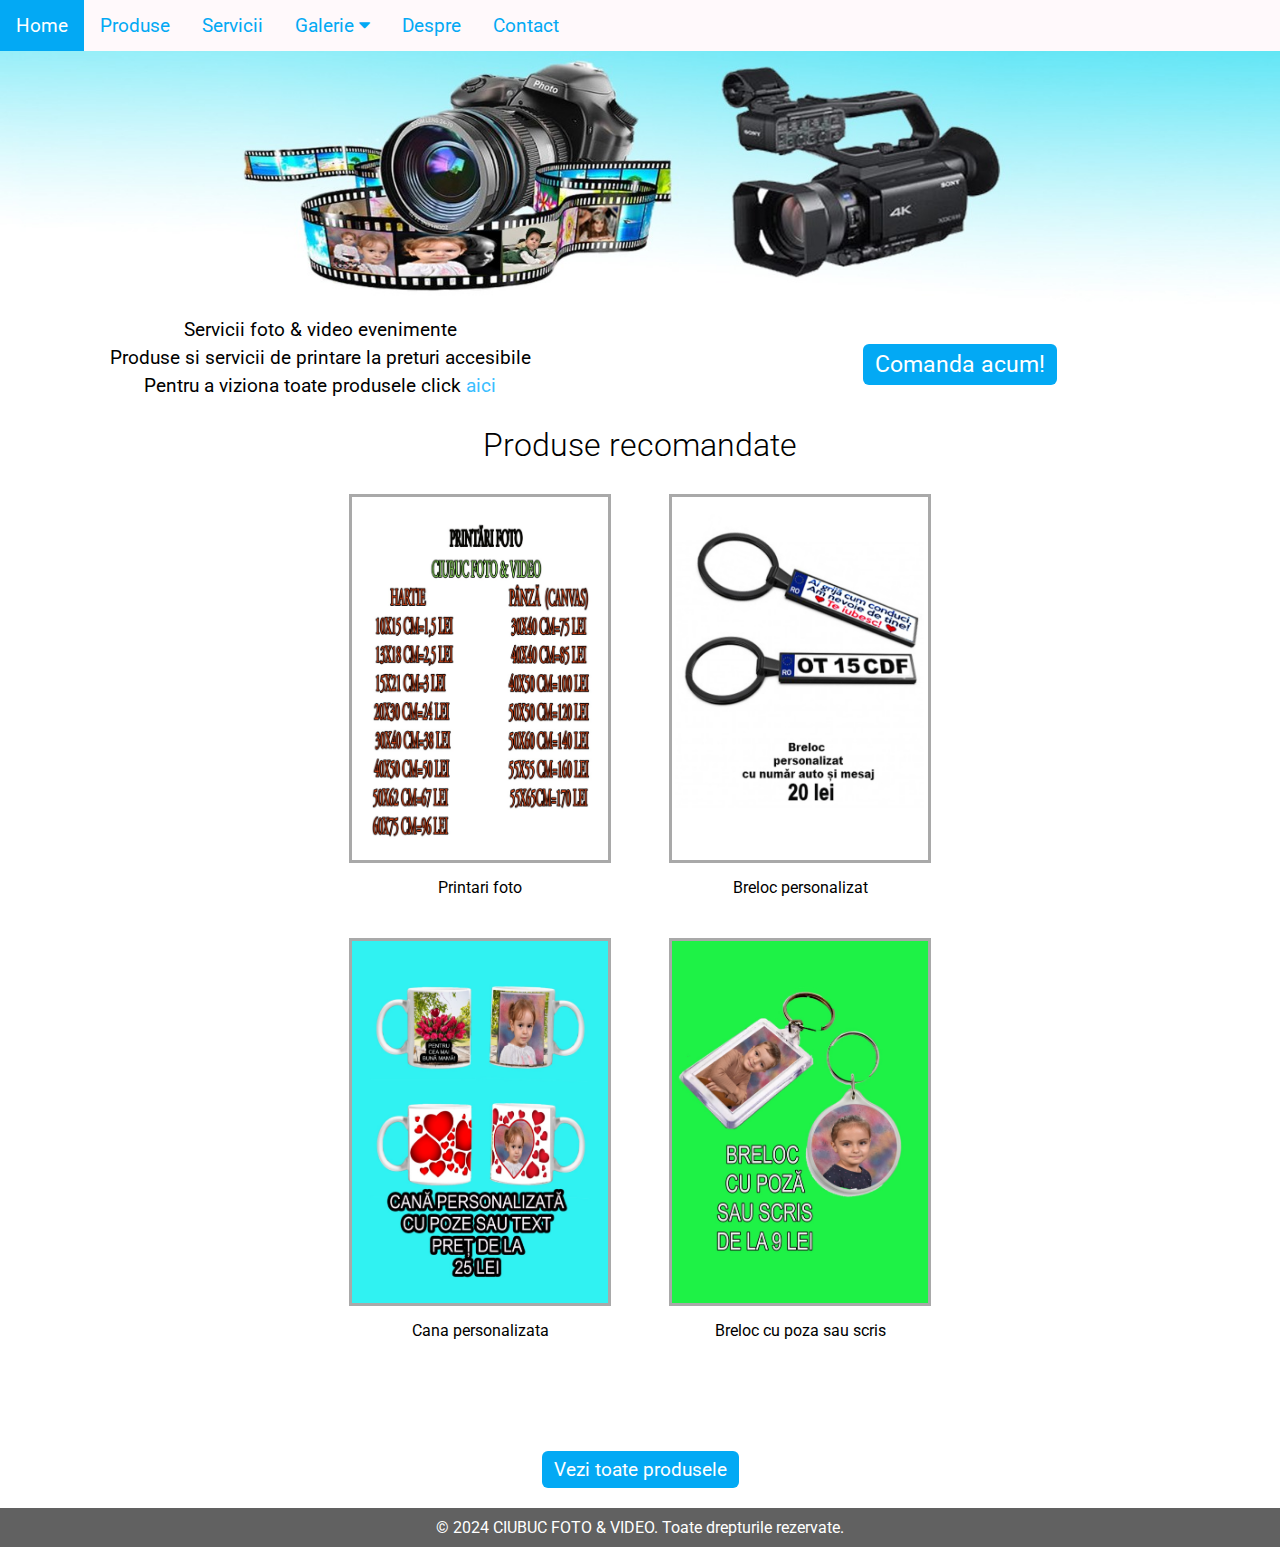
<file: index.html>
<!DOCTYPE html>
<html>
<head>
	<meta name="viewport" content="width=device-width, initial-scale=1.0">
    <meta http-equiv="Content-Type" content="text/html; charset=utf-8">
    <title>Ciubuc Foto & Video</title>
    <link rel="preconnect" href="https://fonts.gstatic.com">
    <link rel="stylesheet" href="https://cdnjs.cloudflare.com/ajax/libs/font-awesome/4.7.0/css/font-awesome.min.css">
    <link rel="icon" type="image/x-icon" href="icons8-camera-3d-fluency-32.png">
	<link href="https://fonts.googleapis.com/css2?family=Roboto&display=swap" rel="stylesheet">
    <style type="text/css">
        * {
            margin: 0;
            padding: 0;
        }
        body, html {
          min-height: 100%;
        }
        .bg {
          /* The image used */
          background-image: linear-gradient(rgba(255,255,255,0.8), rgba(255,255,255,0.8)), url("wedding_bg.jpg");

          /* Full height */
          height: 100%;

          /* Center and scale the image nicely */
          background-position: center;
          background-repeat: no-repeat;
          background-size: cover;

          /* Adjust background properties for smaller screens (mobile) */
          @media (max-width: 800px) {
            background-size: contain; /* or auto, or any other value that works for your design */
            background-repeat: repeat;
          }
        }
        main {
            font-family: 'Roboto', sans-serif;
        }
        #logo {
            height: 60px;
            padding-left: 20px;
            padding-right: 200px;
            align-content: flex-start;
        }

        /* TOP NAV STYLE START */

        /* Add a black background color to the top navigation */
        .topnav {
          position: fixed;
            width: 100%;
            left: 0;
            top: 0;
            margin: 0;
            background-color: #FFF9FB;
            z-index: 1;
        }

        /* Style the links inside the navigation bar */
        .topnav a {
          float: left;
          display: block;
          color: #03A9F4;
          background-color: #FFF9FB;
          text-align: center;
          padding: 14px 16px;
          text-decoration: none;
          font-size: 1.2em;
        }

        /* Add an active class to highlight the current page */
        .active {
          color: #2378a0;
        }

        /* Hide the link that should open and close the topnav on small screens */
        .topnav .icon {
          display: none;
        }

        /* Dropdown container - needed to position the dropdown content */
        .dropdown {
          float: left;
          overflow: hidden;
        }

        /* Style the dropdown button to fit inside the topnav */
        .dropdown .dropbtn {
          font-size: 1.2em;
          border: none;
          outline: none;
          color: #03A9F4;
          padding: 14px 16px;
          background-color: inherit;
          font-family: inherit;
          margin: 0;
        }

        /* Style the dropdown content (hidden by default) */
        .dropdown-content {
          display: none;
          position: absolute;
          background-color: #f9f9f9;
          min-width: 160px;
          box-shadow: 0px 8px 16px 0px rgba(0,0,0,0.2);
          z-index: 1;
        }

        /* Style the links inside the dropdown */
        .dropdown-content a {
          float: none;
          color: black;
          padding: 12px 16px;
          text-decoration: none;
          display: block;
          text-align: left;
        }

        /* Add a dark background on topnav links and the dropdown button on hover */
        .topnav a:hover, .dropdown:hover .dropbtn {
          background-color: #03A9F4;
          color: white;
        }

        /* Add a grey background to dropdown links on hover */
        .dropdown-content a:hover {
          background-color: #ddd;
          color: black;
        }

        /* Show the dropdown menu when the user moves the mouse over the dropdown button */
        .dropdown:hover .dropdown-content {
          display: block;
        }

        /* When the screen is less than 600 pixels wide, hide all links, except for the first one ("Home"). Show the link that contains should open and close the topnav (.icon) */
        @media screen and (max-width: 600px) {
          .topnav a:not(:first-child), .dropdown .dropbtn {
            display: none;
          }
          .topnav a.icon {
            float: right;
            display: block;
            padding: 12px 16px;
          }
        }

        /* The "responsive" class is added to the topnav with JavaScript when the user clicks on the icon. This class makes the topnav look good on small screens (display the links vertically instead of horizontally) */
        @media screen and (max-width: 600px) {
          .topnav.responsive {
            position: fixed;
            width: 100%;
            height: 100%;
            left: 0;
            top: 0;
            margin: 0;
            padding: 0;
            background-color: rgba(0, 0, 0, 0.8);
            z-index: 1;
        }
            .dropdown {
                color: #03A9F4;
                background-color: #FFF9FB;
            }
            h1 {
                margin-top: 30px;
            }
          .topnav.responsive a.icon {
            position: absolute;
            right: 0;
            top: 0;
            padding: 12px 16px;
          }
          .topnav.responsive a {
            float: none;
            display: block;
            text-align: left;
          }
          .topnav.responsive .dropdown {float: none;}
          .topnav.responsive .dropdown-content {position: relative;}
          .topnav.responsive .dropdown .dropbtn {
            display: block;
            width: 100%;
            text-align: left;
          }
        }

        /* TOP NAV STYLE END */
        
        .flex-container {
          display: flex;
          flex-direction: row;
          flex-wrap: wrap;
          justify-content: center;
          align-items: center;
          margin: 20px;
        }
        .hero {
            padding: 0;
            margin-top: 40px;
        }
        .hero img {
            max-width: 100%;
            display: block;
            border: none !important;
            padding: 0 !important;
        }
        #action {
            height: 90px;
            line-height: 28px;
            font-size: 1.2em;
            
        }
        #action a {
            text-decoration: none;
            color: #3ABEFF;
        }
        #action a:hover {
            text-decoration: underline;
        }
        .button {
            text-decoration: none;
            background-color: #03A9F4;
            color: white !important;
            padding: 7px 12px;
            margin-top: 50px;
            border-radius: 6px;
            font-size: 1.2em;
            font-weight: 400;
            position: relative;
            top: 50%;
        }
        .button:hover {
            background-color: #3ABEFF;
            color: white;
            text-decoration: none !important;
        }
        h1 {
            font-weight: 300;
            padding: 30px;
            text-align: center;
        }
        #recomandate p {
            margin-bottom: 30px;
        }
        .row {
          display: flex;
          flex-direction: row;
          text-align: center;
          flex-wrap: wrap;
          line-height: 20px;
          justify-content: center;
          align-items: flex-start;
        }
        .column-2 {
          flex: 50%;
          max-width: 50%;
          height: 100%;
        }
        .column-4 {
            flex: 25%;
            max-width: 25%;
        }
        .row img {
            max-width: 80%;
            border: 3px solid darkgray;
        }
        .row img:hover {
            transition: transform 1s ease;
            transform: scale(1.05);
        }
        .row p {
            padding: 10px;
        }
        section p {
            padding: 10px;
        }
        .footer-relative {
            background: #616161;
            padding: 10px 0;
            text-align: center;
            color: white;
            margin-top: 20px;
        }
        .footer-fixed {
            background: #616161;
            text-align: center;
            color: white;
            margin-top: 20px;
            position : absolute;
            padding: 10px 0;
            bottom : 0;
            width: 100%;
        }
        @media (max-width: 800px) {
            .flex-container {
                flex-direction: column;
                height: auto;
                position: relative;
            }
            #logo {
                padding: 0;
                margin-bottom: 20px;
            }   
        }
        @media (max-width: 800px) {
            .button {
                clear: both;
                margin: 0 auto;
            }
        }
        @media (max-width: 800px) {
            .hero {
                margin-top: 45px;
            }
        }
        @media (max-width: 800px) {
          .column-4 {
            flex: 50%;
            max-width: 50%;
          }
          h1 {
            text-align: center;
            padding: 10px;
          }
        }
        @media (max-width: 800px) {
          .column-2 {
            flex: 100%;
            max-width: 100%;
          }
          #action {
            padding: 20px;
            height: auto;
          }
          #second-column {
            margin-top: 15px;
            margin-bottom: 15px;
          }
        }
        @media (max-width: 600px) {
          .column-4 {
            flex: 100%;
            max-width: 100%;
          }
        }
    </style>
</head>
<body>
    <!-- Main Content -->
    <main>
        <!-- <div id="logo-container">
            <img src="logo-no-background-black.png" id="logo">
        </div> -->
    <!-- Header -->
    <div class="topnav" id="myTopnav">
      <a href="index.html" class="active">Home</a>
      <a href="produse.html">Produse</a>
      <a href="servicii.html">Servicii</a>
      <div class="dropdown">
        <button class="dropbtn">Galerie
          <i class="fa fa-caret-down"></i>
        </button>
        <div class="dropdown-content">
          <a href="galerie_foto.html">Foto</a>
          <a href="galerie_video.html">Video</a>
        </div>
      </div>
      <a href="despre.html">Despre</a>
      <a href="contact.html" >Contact</a>
      <a href="javascript:void(0);" class="icon" onclick="myFunction()">&#9776;</a>
      <!-- The above code &#9776 is the unicode for creating the menu icon -->
    </div>
    <!-- Hero -->
    <section class="hero">
        <img src="banner_ingust.jpeg" id="banner">
    </section>
    <section class="row" id="action">
    	<div class="column-2">
    		<p>Servicii foto & video evenimente <br> Produse si servicii de printare la preturi accesibile <br> Pentru a viziona toate produsele click <a href="produse.html">aici</a>
    	</div>
    	<div class="column-2" id="second-column">
    		<a href="contact.html" class="button">Comanda acum!</a>
    	</div>
    </section>
    <h1>Produse recomandate</h1>
    <section class="row clear" id="recomandate">
        <div class="column-4">
            <a href="contact.html"><img src="printari_foto.jpeg"></a>
            <p>Printari foto</p>
            <a href="contact.html"><img src="cana_personalizata.jpeg"></a>
            <p>Cana personalizata</p>
        </div>
        <div class="column-4">
            <a href="contact.html"><img src="breloc.jpeg"></a>
            <p>Breloc personalizat</p>
            <a href="contact.html"><img src="breloc_cu_poza.jpeg"></a>
            <p>Breloc cu poza sau scris</p>
        </div>
    </section>
    <div class="flex-container">
    <a href="produse.html" class="button clear">Vezi toate produsele</a>
    </div>
    <!-- Footer -->
    <footer class="footer-relative" id="footer">
        &copy 2024 CIUBUC FOTO & VIDEO. Toate drepturile rezervate.
    </footer>
    </main>
    <script type="text/javascript">
    </script>
</body>
    <script src="script.js">
        
    </script>
</html>
</file>
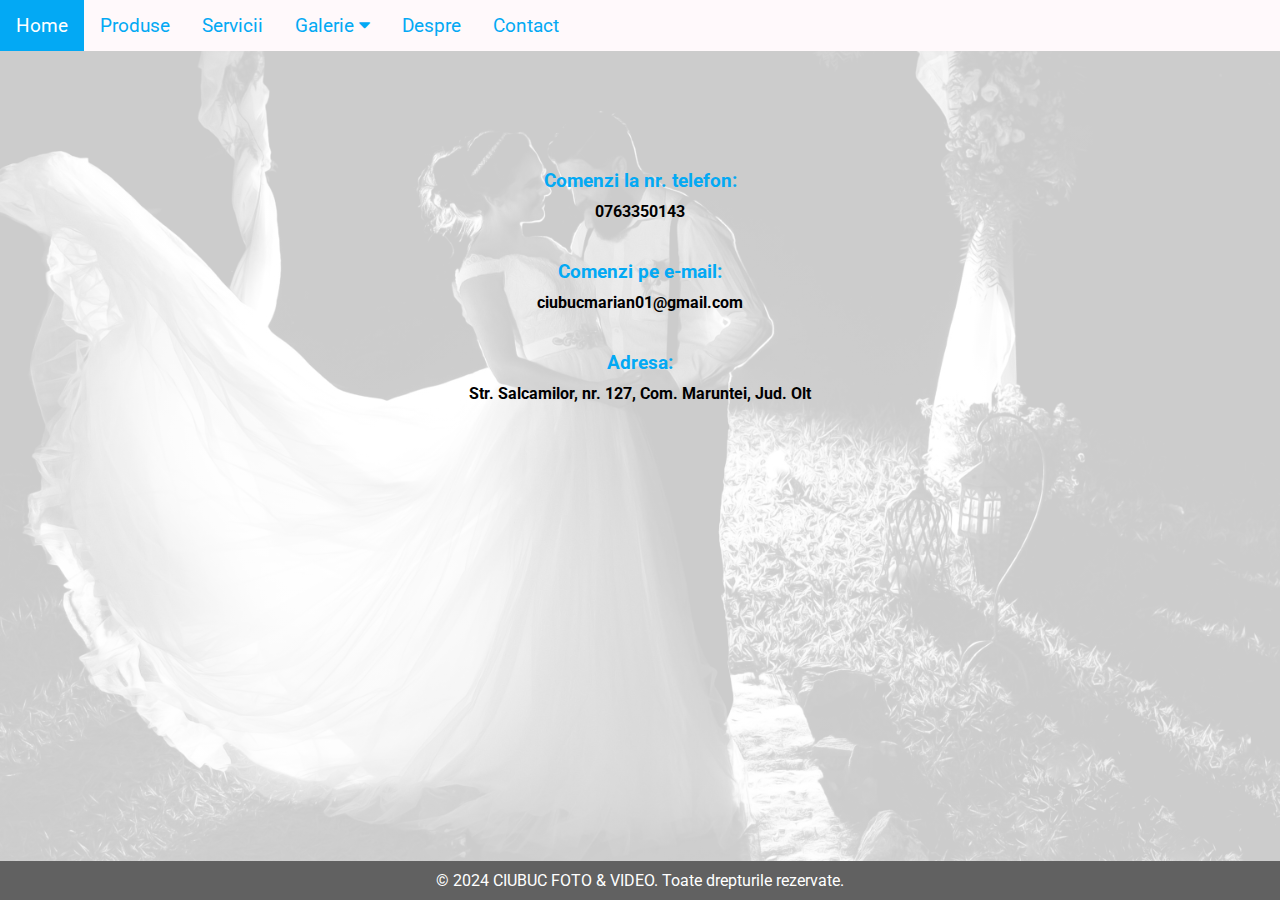
<file: contact.html>
<!DOCTYPE html>
<html>
<head>
    <meta name="viewport" content="width=device-width, initial-scale=1.0">
    <meta http-equiv="Content-Type" content="text/html; charset=utf-8">
    <title>Contact</title>
    <link rel="preconnect" href="https://fonts.gstatic.com">
    <link rel="stylesheet" href="https://cdnjs.cloudflare.com/ajax/libs/font-awesome/4.7.0/css/font-awesome.min.css">
    <link href="https://fonts.googleapis.com/css2?family=Roboto&display=swap" rel="stylesheet">
    <link rel="icon" type="image/x-icon" href="icons8-camera-3d-fluency-32.png">
    <style type="text/css">
        * {
            margin: 0;
            padding: 0;
        }
        body, html {
          min-height: 100%;
        }
        .bg {
          /* The image used */
          background-image: linear-gradient(rgba(255,255,255,0.8), rgba(255,255,255,0.8)), url("wedding_bg.jpg");

          /* Full height */
          height: 100%;

          /* Center and scale the image nicely */
          background-position: center;
          background-repeat: no-repeat;
          background-size: cover;
        }
        main {
            font-family: 'Roboto', sans-serif;
        }
        
        /* TOP NAV STYLE START */

        /* Add a black background color to the top navigation */
        .topnav {
          position: fixed;
            width: 100%;
            left: 0;
            top: 0;
            margin: 0;
            background-color: #FFF9FB;
            z-index: 1;
        }

        /* Style the links inside the navigation bar */
        .topnav a {
          float: left;
          display: block;
          color: #03A9F4;
          background-color: #FFF9FB;
          text-align: center;
          padding: 14px 16px;
          text-decoration: none;
          font-size: 1.2em;
        }

        /* Add an active class to highlight the current page */
        .active {
          color: #2378a0;
        }

        /* Hide the link that should open and close the topnav on small screens */
        .topnav .icon {
          display: none;
        }

        /* Dropdown container - needed to position the dropdown content */
        .dropdown {
          float: left;
          overflow: hidden;
        }

        /* Style the dropdown button to fit inside the topnav */
        .dropdown .dropbtn {
          font-size: 1.2em;
          border: none;
          outline: none;
          color: #03A9F4;
          padding: 14px 16px;
          background-color: inherit;
          font-family: inherit;
          margin: 0;
        }

        /* Style the dropdown content (hidden by default) */
        .dropdown-content {
          display: none;
          position: absolute;
          background-color: #f9f9f9;
          min-width: 160px;
          box-shadow: 0px 8px 16px 0px rgba(0,0,0,0.2);
          z-index: 1;
        }

        /* Style the links inside the dropdown */
        .dropdown-content a {
          float: none;
          color: black;
          padding: 12px 16px;
          text-decoration: none;
          display: block;
          text-align: left;
        }

        /* Add a dark background on topnav links and the dropdown button on hover */
        .topnav a:hover, .dropdown:hover .dropbtn {
          background-color: #03A9F4;
          color: white;
        }

        /* Add a grey background to dropdown links on hover */
        .dropdown-content a:hover {
          background-color: #ddd;
          color: black;
        }

        /* Show the dropdown menu when the user moves the mouse over the dropdown button */
        .dropdown:hover .dropdown-content {
          display: block;
        }

        /* When the screen is less than 600 pixels wide, hide all links, except for the first one ("Home"). Show the link that contains should open and close the topnav (.icon) */
        @media screen and (max-width: 600px) {
          .topnav a:not(:first-child), .dropdown .dropbtn {
            display: none;
          }
          .topnav a.icon {
            float: right;
            display: block;
            padding: 12px 16px;
          }
        }

        /* The "responsive" class is added to the topnav with JavaScript when the user clicks on the icon. This class makes the topnav look good on small screens (display the links vertically instead of horizontally) */
        @media screen and (max-width: 600px) {
          .topnav.responsive {
            position: fixed;
            width: 100%;
            height: 100%;
            left: 0;
            top: 0;
            margin: 0;
            padding: 0;
            background-color: rgba(0, 0, 0, 0.8);
            z-index: 1;
        }
            .dropdown {
                color: #03A9F4;
                background-color: #FFF9FB;
            }
            h1 {
                margin-top: 30px;
            }
          .topnav.responsive a.icon {
            position: absolute;
            right: 0;
            top: 0;
            padding: 12px 16px;
          }
          .topnav.responsive a {
            float: none;
            display: block;
            text-align: left;
          }
          .topnav.responsive .dropdown {float: none;}
          .topnav.responsive .dropdown-content {position: relative;}
          .topnav.responsive .dropdown .dropbtn {
            display: block;
            width: 100%;
            text-align: left;
          }
        }

        /* TOP NAV STYLE END */
        
        .flex-container {
          display: flex;
          flex-direction: row;
          flex-wrap: wrap;
          justify-content: center;
          align-items: center;
          margin: 20px;
        }
        .row {
          display: flex;
          flex-direction: row;
          text-align: center;
          flex-wrap: wrap;
          line-height: 20px;
          justify-content: center;
          align-items: center;
        }
        .column {
          display: flex;
          padding: 100px 30px;
          margin-top: 30px;
          flex-direction: column;
          align-items: center;
          justify-content: center;
          flex: 1;
          height: 100%;
        }
        .column h3 {
            padding: 10px;
            width: auto;
            color: #03A9F4;
            margin-top: 30px;
        }
        .column p {
            text-align: center;
        }
        .footer-fixed {
            background: #616161;
            text-align: center;
            color: white;
            margin-top: 20px;
            position : absolute;
            padding: 10px 0;
            bottom : 0;
            width: 100%;
        }
        .footer-relative {
            background: #616161;
            padding: 10px 0;
            text-align: center;
            color: white;
            margin-top: 20px;
        }
        @media (max-width: 800px) {
            .flex-container {
                flex-direction: column;
                height: auto;
                position: relative;
            }
            section {
                margin-top: 100px;
            }
        }
    </style>
</head>
<body class="bg">
    <main>
    <!-- Header -->
    <div class="topnav" id="myTopnav">
      <a href="index.html" >Home</a>
      <a href="produse.html">Produse</a>
      <a href="servicii.html">Servicii</a>
      <div class="dropdown">
        <button class="dropbtn">Galerie
          <i class="fa fa-caret-down"></i>
        </button>
        <div class="dropdown-content">
          <a href="galerie_foto.html">Foto</a>
          <a href="galerie_video.html">Video</a>
        </div>
      </div>
      <a href="despre.html">Despre</a>
      <a href="contact.html" class="active">Contact</a>
      <a href="javascript:void(0);" class="icon" onclick="myFunction()">&#9776;</a>
      <!-- The above code &#9776 is the unicode for creating the menu icon -->
    </div>
    <div class="column">
        <h3>Comenzi la nr. telefon:</h3>
        <p style="font-weight: bold;">0763350143</p>
        <h3>Comenzi pe e-mail:</h3>
        <p style="font-weight: bold;">ciubucmarian01@gmail.com</p>
        <h3>Adresa:</h3>
        <p style="font-weight: bold;">Str. Salcamilor, nr. 127, Com. Maruntei, Jud. Olt</p>
    </div>
    <footer class="footer-fixed" id="footer">
        &copy 2024 CIUBUC FOTO & VIDEO. Toate drepturile rezervate.
    </footer>
    </main>
</body>
    <script src="script.js">
        
    </script>
</html>
</file>
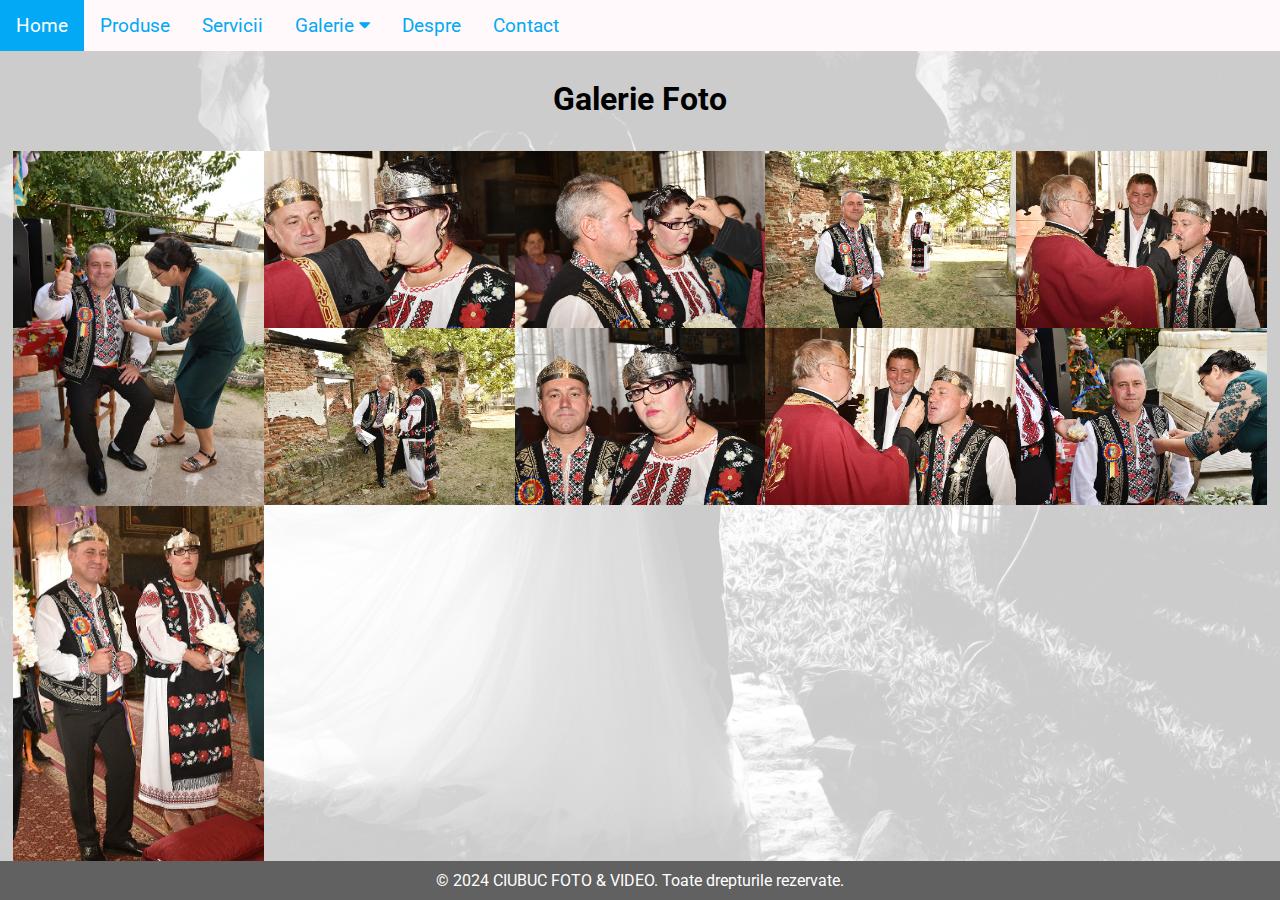
<file: galerie_foto.html>
<!DOCTYPE html>
<html>
<head>
    <meta name="viewport" content="width=device-width, initial-scale=1.0">
    <meta http-equiv="Content-Type" content="text/html; charset=utf-8">
    <title>Galerie Foto</title>
    <link rel="preconnect" href="https://fonts.gstatic.com">
    <link rel="stylesheet" href="https://cdnjs.cloudflare.com/ajax/libs/font-awesome/4.7.0/css/font-awesome.min.css">
    <link href="https://fonts.googleapis.com/css2?family=Roboto&display=swap" rel="stylesheet">
    <link rel="icon" type="image/x-icon" href="icons8-camera-3d-fluency-32.png">
    <style type="text/css">
        * {
            margin: 0;
            padding: 0;
            box-sizing: border-box;
        }
        body, html {
          min-height: 100%;
        }
        .bg {
          /* The image used */
          background-image: linear-gradient(rgba(255,255,255,0.8), rgba(255,255,255,0.8)), url("wedding_bg.jpg");

          /* Full height */
          height: 100%;

          /* Center and scale the image nicely */
          background-position: center;
          background-repeat: no-repeat;
          background-size: cover;
        }
        main {
            font-family: 'Roboto', sans-serif;
        }
        /* TOP NAV STYLE START */

        /* Add a black background color to the top navigation */
        .topnav {
          position: fixed;
            width: 100%;
            left: 0;
            top: 0;
            margin: 0;
            background-color: #FFF9FB;
            z-index: 1;
        }

        /* Style the links inside the navigation bar */
        .topnav a {
          float: left;
          display: block;
          color: #03A9F4;
          background-color: #FFF9FB;
          text-align: center;
          padding: 14px 16px;
          text-decoration: none;
          font-size: 1.2em;
        }

        /* Add an active class to highlight the current page */
        .active {
          color: #2378a0;
        }

        /* Hide the link that should open and close the topnav on small screens */
        .topnav .icon {
          display: none;
        }

        /* Dropdown container - needed to position the dropdown content */
        .dropdown {
          float: left;
          overflow: hidden;
        }

        /* Style the dropdown button to fit inside the topnav */
        .dropdown .dropbtn {
          font-size: 1.2em;
          border: none;
          outline: none;
          color: #03A9F4;
          padding: 14px 16px;
          background-color: inherit;
          font-family: inherit;
          margin: 0;
        }

        /* Style the dropdown content (hidden by default) */
        .dropdown-content {
          display: none;
          position: absolute;
          background-color: #f9f9f9;
          min-width: 160px;
          box-shadow: 0px 8px 16px 0px rgba(0,0,0,0.2);
          z-index: 1;
        }

        /* Style the links inside the dropdown */
        .dropdown-content a {
          float: none;
          color: black;
          padding: 12px 16px;
          text-decoration: none;
          display: block;
          text-align: left;
        }

        /* Add a dark background on topnav links and the dropdown button on hover */
        .topnav a:hover, .dropdown:hover .dropbtn {
          background-color: #03A9F4;
          color: white;
        }

        /* Add a grey background to dropdown links on hover */
        .dropdown-content a:hover {
          background-color: #ddd;
          color: black;
        }

        /* Show the dropdown menu when the user moves the mouse over the dropdown button */
        .dropdown:hover .dropdown-content {
          display: block;
        }

        /* When the screen is less than 600 pixels wide, hide all links, except for the first one ("Home"). Show the link that contains should open and close the topnav (.icon) */
        @media screen and (max-width: 600px) {
          .topnav a:not(:first-child), .dropdown .dropbtn {
            display: none;
          }
          .topnav a.icon {
            float: right;
            display: block;
            padding: 12px 16px;
          }
        }

        /* The "responsive" class is added to the topnav with JavaScript when the user clicks on the icon. This class makes the topnav look good on small screens (display the links vertically instead of horizontally) */
        @media screen and (max-width: 600px) {
          .topnav.responsive {
            position: fixed;
            width: 100%;
            height: 100%;
            left: 0;
            top: 0;
            margin: 0;
            padding: 0;
            background-color: rgba(0, 0, 0, 0.8);
            z-index: 1;
        }
            .dropdown {
                color: #03A9F4;
                background-color: #FFF9FB;
            }
            h1 {
                margin-top: 30px;
            }
          .topnav.responsive a.icon {
            position: absolute;
            right: 0;
            top: 0;
            padding: 12px 16px;
          }
          .topnav.responsive a {
            float: none;
            display: block;
            text-align: left;
          }
          .topnav.responsive .dropdown {float: none;}
          .topnav.responsive .dropdown-content {position: relative;}
          .topnav.responsive .dropdown .dropbtn {
            display: block;
            width: 100%;
            text-align: left;
          }
        }

        /* TOP NAV STYLE END */

        h1 {
          margin-top: 80px;
          text-align: center;
          width: 100%;
        }

        /* RESPONSIVE IMAGE GALLERY START */

        .row {
          display: flex;
          flex-wrap: wrap;
          margin-top: 20px;
          padding: 1%;
        }

        /* Create four equal columns that sits next to each other */
        .column {
          flex: 20%;
          max-width: 20%;
        }

        .column img {
          vertical-align: middle;
          width: 100%;
        }

        /* Responsive layout - makes a two column-layout instead of four columns */
        @media (max-width: 800px) {
          .column {
            flex: 50%;
            max-width: 50%;
          }
        }

        /* Responsive layout - makes the two columns stack on top of each other instead of next to each other */
        @media (max-width: 600px) {
          .column {
            flex: 100%;
            max-width: 100%;
          }
        }

        /* RESPONSIVE IMAGE GALLERY END */

        /* IMAGE HOVER EFFECT START */

        .image-box {
            position: relative;
            overflow: hidden;
            width: 100%;
        }
        .image-box img {
            transition: all 0.3s;
            transform: scale(1);
        }

        .image-box:hover img {
            transform: scale(1.1);
        }

        /* IMAGE HOVER EFFECT END */

        /* FOOTER STYLE START */

        .footer-fixed {
            background: #616161;
            text-align: center;
            color: white;
            margin-top: 20px;
            position : absolute;
            padding: 10px 0;
            bottom : 0;
            width: 100%;
        }
        .footer-relative {
            background: #616161;
            padding: 10px 0;
            text-align: center;
            color: white;
            margin-top: 20px;
        }

        /* FOOTER STYLE END */
    </style>
</head>
<body class="bg">
    <main>
    <!-- Header -->
    <div class="topnav" id="myTopnav">
      <a href="index.html" >Home</a>
      <a href="produse.html">Produse</a>
      <a href="servicii.html">Servicii</a>
      <div class="dropdown">
        <button class="dropbtn">Galerie
          <i class="fa fa-caret-down"></i>
        </button>
        <div class="dropdown-content">
          <a href="galerie_foto.html">Foto</a>
          <a href="galerie_video.html">Video</a>
        </div>
      </div>
      <a href="despre.html">Despre</a>
      <a href="contact.html" class="active">Contact</a>
      <a href="javascript:void(0);" class="icon" onclick="myFunction()">&#9776;</a>
      <!-- The above code &#9776 is the unicode for creating the menu icon -->
    </div>
    <h1>
      Galerie Foto
    </h1>
    <div class="row">
      <div class="column">
        <div class="image-box">
          <img src="galerie_foto/nunta3.jpeg">
        </div>
        <div class="image-box">
          <img src="galerie_foto/nunta7.jpeg">
        </div>
      </div>
      <div class="column">
        <div class="image-box">
          <img src="galerie_foto/nunta1.jpeg">
        </div>
        <div class="image-box">
          <img src="galerie_foto/nunta4.jpeg">
        </div>
      </div>
      <div class="column">
        <div class="image-box">
          <img src="galerie_foto/nunta5.jpeg">
        </div>
        <div class="image-box">
          <img src="galerie_foto/nunta6.jpeg">
        </div>
      </div>
      <div class="column">
        <div class="image-box">
          <img src="galerie_foto/nunta2.jpeg">
        </div>
        <div class="image-box">
          <img src="galerie_foto/nunta8.jpeg">
        </div>
      </div>
      <div class="column">
        <div class="image-box">
          <img src="galerie_foto/nunta9.jpeg">
        </div>
        <div class="image-box">
          <img src="galerie_foto/nunta10.jpeg">
        </div>
      </div> 
    </div>
    <footer class="footer-relative" id="footer">
        &copy 2024 CIUBUC FOTO & VIDEO. Toate drepturile rezervate.
    </footer>
    </main>
</body>
    <script>

      /* Toggle between adding and removing the "responsive" class to topnav when the user clicks on the icon */
      function myFunction() {
        var x = document.getElementById("myTopnav");
        if (x.className === "topnav") {
          x.className += " responsive";
        } else {
          x.className = "topnav";
        }
      }

      // Debounce function to limit the rate at which a function is called
          function debounce(func, delay) {
            let timeoutId;
            return function() {
              clearTimeout(timeoutId);
              timeoutId = setTimeout(func, delay);
            };
          }
          
      // JavaScript to change the class based on content height and window height
          function adjustClass() {
            var footer = document.getElementById("footer");
            var contentHeight = document.body.clientHeight; // Height of the content
            var windowHeight = window.innerHeight; // Height of the window

            if (contentHeight < windowHeight) {
              footer.className = "footer-fixed";
            } else {
              footer.className = "footer-relative";
            }
          }

          // Initial adjustment on page load
          adjustClass();

          // Event listener for window resize with debounce
          window.addEventListener("resize", debounce(adjustClass, 250)); // Adjust the delay as needed
    </script>
</html>
</file>
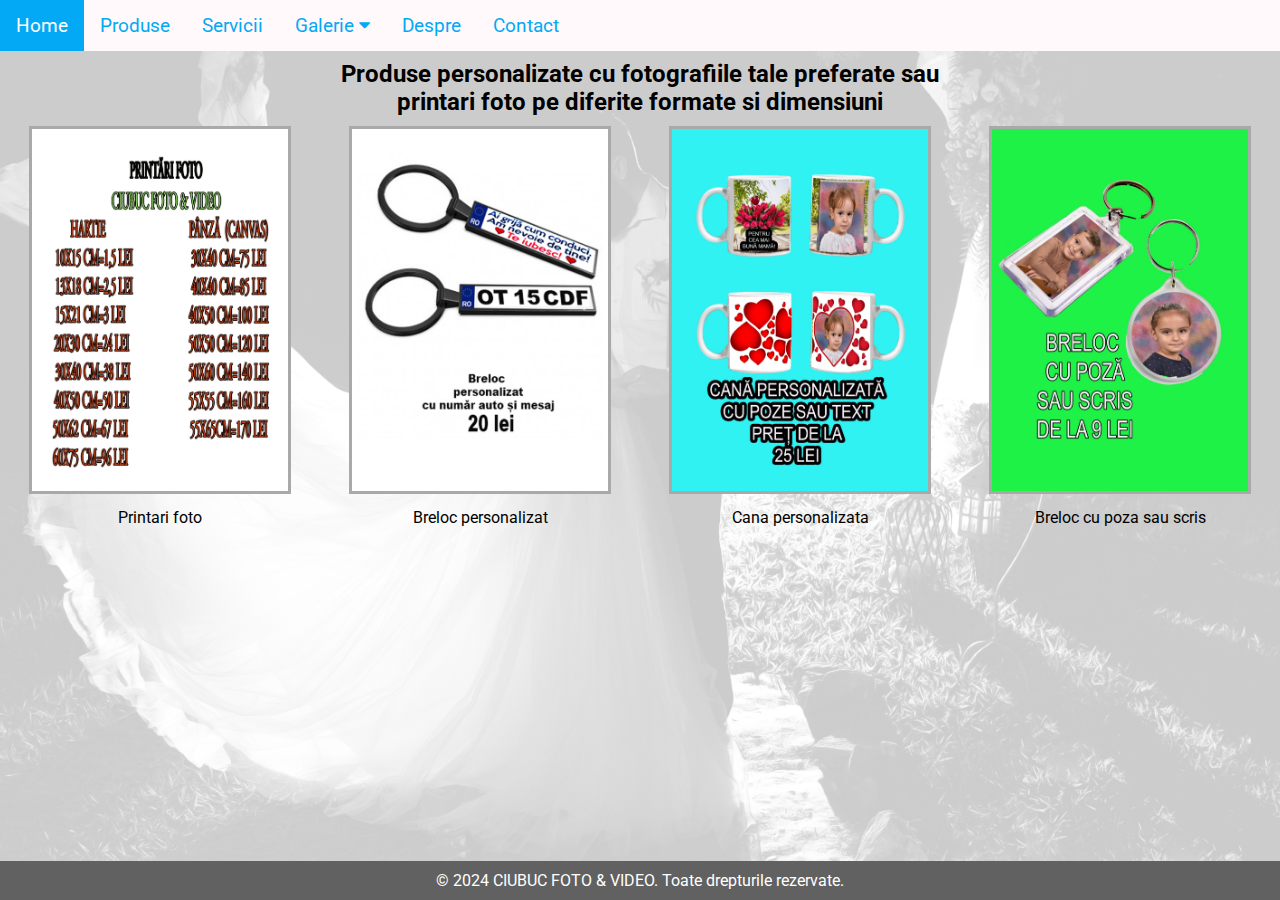
<file: produse.html>
<!DOCTYPE html>
<html>
<head>
    <meta name="viewport" content="width=device-width, initial-scale=1.0">
    <meta http-equiv="Content-Type" content="text/html; charset=utf-8">
    <link rel="preconnect" href="https://fonts.gstatic.com">
    <link rel="stylesheet" href="https://cdnjs.cloudflare.com/ajax/libs/font-awesome/4.7.0/css/font-awesome.min.css">
    <link href="https://fonts.googleapis.com/css2?family=Roboto&display=swap" rel="stylesheet">
    <link rel="icon" type="image/x-icon" href="icons8-camera-3d-fluency-32.png">
    <title>Produsele noastre</title>
    <style type="text/css">
        * {
            margin: 0;
            padding: 0;
        }
        body, html {
          min-height: 100%;
        }
        .bg {
          /* The image used */
          background-image: linear-gradient(rgba(255,255,255,0.8), rgba(255,255,255,0.8)), url("wedding_bg.jpg");

          /* Full height */
          height: 100%;

          /* Center and scale the image nicely */
          background-position: center;
          background-repeat: no-repeat;
          background-size: cover;

          /* Adjust background properties for smaller screens (mobile) */
          @media (max-width: 800px) {
            background-size: contain; /* or auto, or any other value that works for your design */
            background-repeat: repeat;
          }
        }
        main {
            font-family: 'Roboto', sans-serif;
        }
        h1 {
            text-align: center;
            width: 50%;
            padding: 10px;
            margin: 50px auto 0 auto;
            font-size: 1.5em;
        }
        
        /* TOP NAV STYLE START */

        /* Add a black background color to the top navigation */
        .topnav {
          position: fixed;
            width: 100%;
            left: 0;
            top: 0;
            margin: 0;
            background-color: #FFF9FB;
            z-index: 1;
        }

        /* Style the links inside the navigation bar */
        .topnav a {
          float: left;
          display: block;
          color: #03A9F4;
          background-color: #FFF9FB;
          text-align: center;
          padding: 14px 16px;
          text-decoration: none;
          font-size: 1.2em;
        }

        /* Add an active class to highlight the current page */
        .active {
          color: #2378a0;
        }

        /* Hide the link that should open and close the topnav on small screens */
        .topnav .icon {
          display: none;
        }

        /* Dropdown container - needed to position the dropdown content */
        .dropdown {
          float: left;
          overflow: hidden;
        }

        /* Style the dropdown button to fit inside the topnav */
        .dropdown .dropbtn {
          font-size: 1.2em;
          border: none;
          outline: none;
          color: #03A9F4;
          padding: 14px 16px;
          background-color: inherit;
          font-family: inherit;
          margin: 0;
        }

        /* Style the dropdown content (hidden by default) */
        .dropdown-content {
          display: none;
          position: absolute;
          background-color: #f9f9f9;
          min-width: 160px;
          box-shadow: 0px 8px 16px 0px rgba(0,0,0,0.2);
          z-index: 1;
        }

        /* Style the links inside the dropdown */
        .dropdown-content a {
          float: none;
          color: black;
          padding: 12px 16px;
          text-decoration: none;
          display: block;
          text-align: left;
        }

        /* Add a dark background on topnav links and the dropdown button on hover */
        .topnav a:hover, .dropdown:hover .dropbtn {
          background-color: #03A9F4;
          color: white;
        }

        /* Add a grey background to dropdown links on hover */
        .dropdown-content a:hover {
          background-color: #ddd;
          color: black;
        }

        /* Show the dropdown menu when the user moves the mouse over the dropdown button */
        .dropdown:hover .dropdown-content {
          display: block;
        }

        /* When the screen is less than 600 pixels wide, hide all links, except for the first one ("Home"). Show the link that contains should open and close the topnav (.icon) */
        @media screen and (max-width: 600px) {
          .topnav a:not(:first-child), .dropdown .dropbtn {
            display: none;
          }
          .topnav a.icon {
            float: right;
            display: block;
            padding: 12px 16px;
          }
        }

        /* The "responsive" class is added to the topnav with JavaScript when the user clicks on the icon. This class makes the topnav look good on small screens (display the links vertically instead of horizontally) */
        @media screen and (max-width: 600px) {
          .topnav.responsive {
            position: fixed;
            width: 100%;
            height: 100%;
            left: 0;
            top: 0;
            margin: 0;
            padding: 0;
            background-color: rgba(0, 0, 0, 0.8);
            z-index: 1;
        }
            .dropdown {
                color: #03A9F4;
                background-color: #FFF9FB;
            }
            h1 {
                margin-top: 30px;
            }
          .topnav.responsive a.icon {
            position: absolute;
            right: 0;
            top: 0;
            padding: 12px 16px;
          }
          .topnav.responsive a {
            float: none;
            display: block;
            text-align: left;
          }
          .topnav.responsive .dropdown {float: none;}
          .topnav.responsive .dropdown-content {position: relative;}
          .topnav.responsive .dropdown .dropbtn {
            display: block;
            width: 100%;
            text-align: left;
          }
        }

        /* TOP NAV STYLE END */


        .flex-container {
          display: flex;
          flex-direction: row;
          flex-wrap: wrap;
          justify-content: center;
          align-items: center;
          margin: 20px;
        }
        @media (max-width: 800px) {
            .flex-container {
                flex-direction: column;
                height: auto;
                position: relative;
            }
            h1 {
                text-align: center;
                width: 80%;
                padding: 10px;
                margin: 50px auto 10px auto;
                font-size: 1em;
            }
        }
        .footer-relative {
            background: #616161;
            padding: 10px 0;
            text-align: center;
            color: white;
            margin-top: 20px;
        }
        .footer-fixed {
            background: #616161;
            text-align: center;
            color: white;
            margin-top: 20px;
            position : absolute;
            padding: 10px 0;
            bottom : 0;
            width: 100%;
        }
        @media (max-width: 800px) {
            .header {
                margin-top: 20px !important;
            }
        }
        .row {
          display: flex;
          flex-direction: row;
          text-align: center;
          flex-wrap: wrap;
        }
        /* Create four equal columns that sits next to each other */
        .column {
          flex: 25%;
          max-width: 25%;
        }
        /* Responsive layout - makes a two column-layout instead of four columns */
        @media (max-width: 800px) {
          .column {
            flex: 50%;
            max-width: 50%;
          }
        }

        /* Responsive layout - makes the two columns stack on top of each other instead of next to each other */
        @media (max-width: 600px) {
          .column {
            flex: 100%;
            max-width: 100%;
          }
        }
        .row img {
            max-width: 80%;
            border: 3px solid darkgray;
        }
        .row img:hover {
            transition: transform 1s ease;
            transform: scale(1.05);
        }
        .row p {
            padding: 10px;
        }
        section p {
            padding: 10px;
        }
        p {
            margin-bottom: 30px;
        }
    </style>
</head>
<body class="bg">
    <!-- Main Content -->
    <main>
    <!-- Header -->
    <div class="topnav" id="myTopnav">
      <a href="index.html">Home</a>
      <a href="produse.html" class="active">Produse</a>
      <a href="servicii.html">Servicii</a>
      <div class="dropdown">
        <button class="dropbtn">Galerie
          <i class="fa fa-caret-down"></i>
        </button>
        <div class="dropdown-content">
          <a href="galerie_foto.html">Foto</a>
          <a href="galerie_video.html">Video</a>
        </div>
      </div>
      <a href="despre.html">Despre</a>
      <a href="contact.html" >Contact</a>
      <a href="javascript:void(0);" class="icon" onclick="myFunction()">&#9776;</a>
    </div>
        <h1>Produse personalizate cu fotografiile tale preferate sau printari foto pe diferite formate si dimensiuni</h1>
    <div class="row">
        <div class="column" id="first-column">
            <a href="contact.html"><img src="printari_foto.jpeg"></a>
            <p>Printari foto</p>
        </div>
        <div class="column" id="second-column">
            <a href="contact.html"><img src="breloc.jpeg"></a>
            <p>Breloc personalizat</p>
        </div>
        <div class="column" id="third-column">
            <a href="contact.html"><img src="cana_personalizata.jpeg"></a>
            <p>Cana personalizata</p>
        </div>
        <div class="column" id="fourth-column">
            <a href="contact.html"><img src="breloc_cu_poza.jpeg"></a>
            <p>Breloc cu poza sau scris</p>
        </div>
    </div>
    <!-- Hero -->
    <footer class="footer-relative" id="footer">
        &copy 2024 CIUBUC FOTO & VIDEO. Toate drepturile rezervate.
    </footer>
    </main>
</body>
    <script src="script.js">
        
    </script>
</html>
</file>
